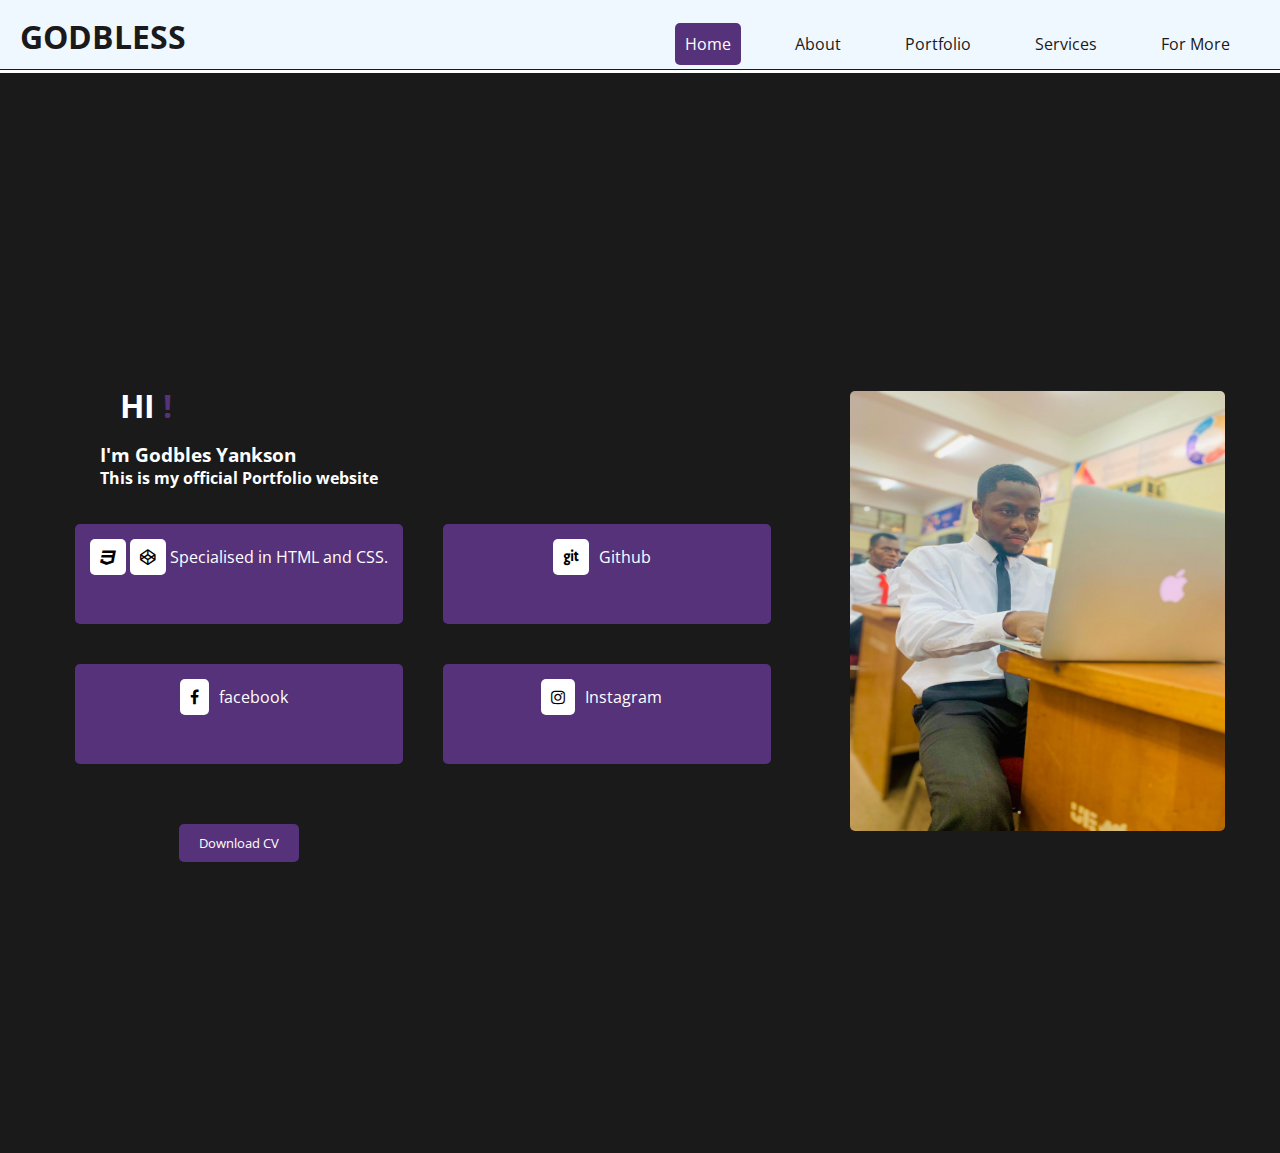
<file: Portweb/index.html>
<!DOCTYPE html>
<html lang="en">
<head>
    <meta charset="UTF-8">
    <meta http-equiv="X-UA-Compatible" content="IE=edge">
    <meta name="viewport" content="width=device-width, initial-scale=1.0">
    <title>My Portfolio</title>
    <link rel="stylesheet" href="./main.css">
    <link rel="stylesheet" href="https://cdnjs.cloudflare.com/ajax/libs/font-awesome/4.7.0/css/font-awesome.min.css">
</head>
<body>
    <header>
        <div>
            <h1>GODBLESS</h1>
        </div>
        <nav>
            <div class="main">
                <ul>
                    <li><a href="#" class="nav" id="active"">Home</a></li>
                    <li><a href="#" class="nav">About</a></li>
                    <li><a href="#" class="nav">Portfolio</a></li>
                    <li><a href="#" class="nav">Services</a></li>
                    <li><a href="#" class="nav">For More</a></li>    
                </ul>
            </div>
        </nav>
    </header>

    <div class="container">
        <div class="pic">
            <img src="portpic.jpg">
        </div>

        <div class="main-text">
            <div class="note">
                <h1>HI <span style="color: #56327a;">!</span></h1>
                <h3>I'm Godbles <span>Yankson</span></h3>
                <h4>This is my official Portfolio website</h4>
            </div> 

        <div class="text">
            <div class="minitext">
                <p>
                    <i class="fa fa-css3"></i>
                    <i class="fa fa-codepen"></i> Specialised in HTML and CSS.
                </p>
            </div>
            <div class="minitext">
                <p> <i class="fa fa-git"></i><a href="https://github.com/GodblessYankson" target="_blank"  class="link">Github</a></p>
            </div>
            <div class="minitext">
                <p><i class="fa fa-facebook"></i><a href="#" class="link">facebook</a> </p>
            </div>
            <div class="minitext">
                <p><i class="fa fa-instagram"></i><a href="https://www.instagram.com/yanksongodbless/" target="_blank" class="link">Instagram</a> </p>
            </div>

            <div class="btn">
                <button><a href="https://www.linkedin.com/in/godbless-yankson-aa5838271/" target="_blank" class="link">Download CV</a></button>
            </div>
        </div>
        </div>
     </div>
</body>
</html>
</file>
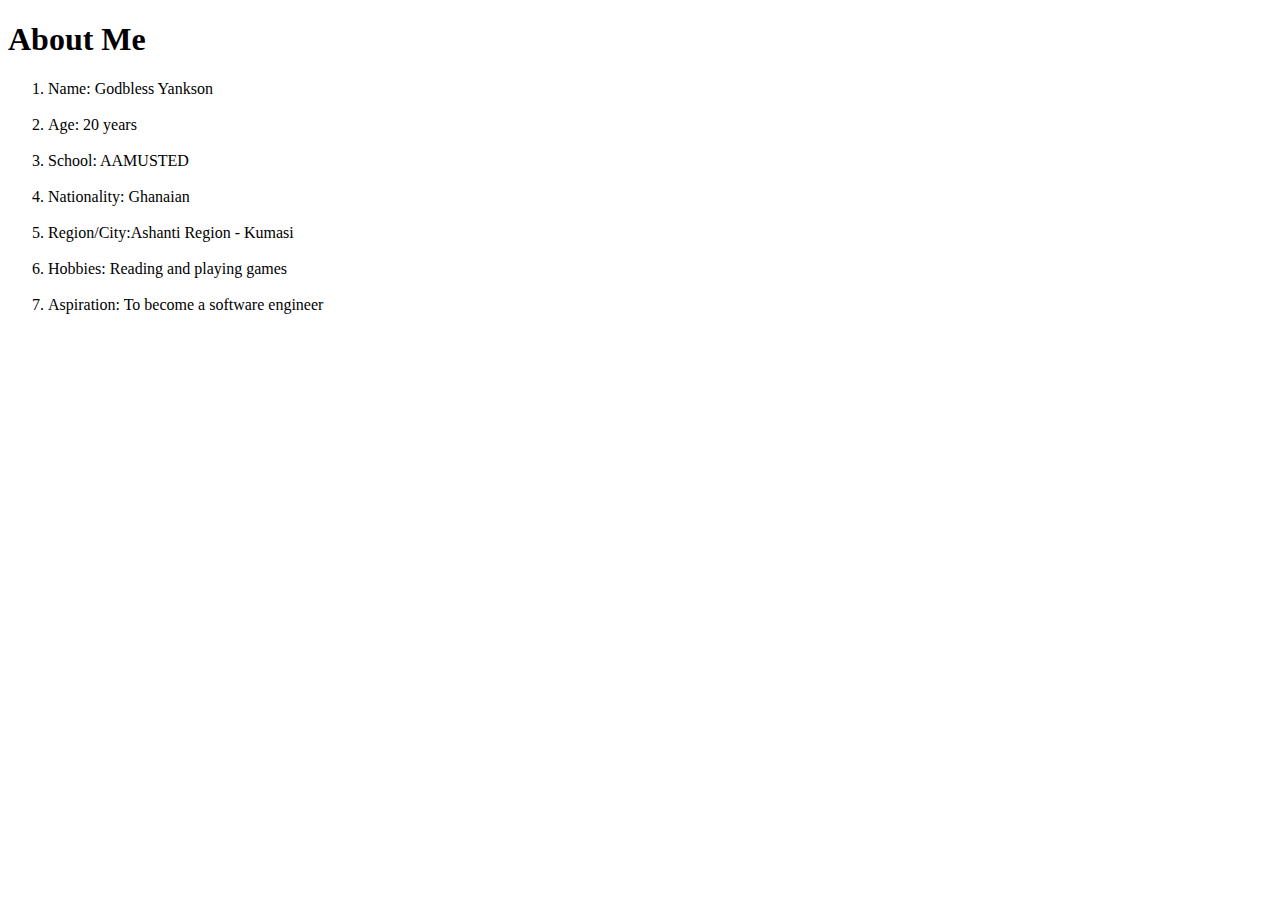
<file: chip-pre_course/0x01-git/html/about.html>
<!DOCTYPE html>
<html>
    <head>
        <title>HTML startup structure</title>
    </head>
    <body>
        <h1>About Me</h1>
        <ol>
            <li>Name: Godbless Yankson</li> <br>
            <li>Age: 20 years</li> 
            <br>
            <li>School: AAMUSTED</li>
            <br>
            <li>Nationality: Ghanaian</li>
            <br>
            <li>Region/City:Ashanti Region - Kumasi</li>
            <br>
            <li>Hobbies: Reading and playing games</li>
            <br>
            <li>Aspiration: To become a software engineer</li>
        </ol>
    </body>
</html>
</file>
<file: Portweb/main.css>
@import url('https://fonts.googleapis.com/css2?family=Open+Sans:wght@400;800&display=swap');
* {
    padding: 0;
    margin: 0;
    box-sizing: border-box;
    font-family: 'Open Sans',sans-serif;
}

header {
    background-color: aliceblue;
    color: #1a1a1a;
    height: 70px;
    width: 100%;
    border-bottom: #1a1a1a 1px solid;
}

h1 {
    padding: 15px 20px;
    ;
}

ul {
    list-style: none;
    float: right;
    margin: -40px;
    margin-right: 20px;
    position: relative;
}

li {
    display: inline-block; 
    padding: 0 20px;
}

a {
    text-decoration: none;
    padding: 10px;
    color: #1a1a1a;
    position: relative;

}
i {
    color: #000;
    padding: 10px;
    background-color: #fff;
    border-radius: 5px;
}
#active{
    color: #fff;
    background-color: #56327a;
    border-radius: 5px;
}
.nav:hover{
    color: aliceblue;
    background-color: #56327a;
    border-radius: 5px;
    transition: ease-in-out 0.5s;
}
.container {
    display: flex;
    flex-direction: row-reverse;
    gap: 20px;
    justify-content: space-evenly;
    align-items: center; 
    padding: 15px;  
    background-color: #1a1a1a;
    color: #fff;
    width: 100%;
    height: 120vh;
}

.container .pic img{
    width: 375px;
    height: 440px;
    border-radius: 5px;
}
.container .note {
    padding: 15px;
    margin: 10px;
}
.container .main-text {
    padding: 20px;
}
.container .text {
    display: grid;
    grid-template-columns: 1fr 1fr;
    grid-gap: 40px;
    margin-top: 20px;
}
.container .minitext {
    background: #56327a;
    padding: 15px;
    height: 100px;
    color: #fff;
    border-radius: 5px;
    transition: background .5s, transform .5s;
}
.minitext p {
    text-align: center;
    /* margin-top: 10px; */
}
.minitext:hover {
    background-color: #2d1242;
    transform: translateY(-15px);
    cursor: pointer;
}
.btn {
    margin: 20px auto;
    color: #fff;
}
.btn button {
    padding: 10px;
    background-color: #56327a;
    border: none;
    border-radius: 5px;
}
.link {
    color: #fff;
}
</file>
